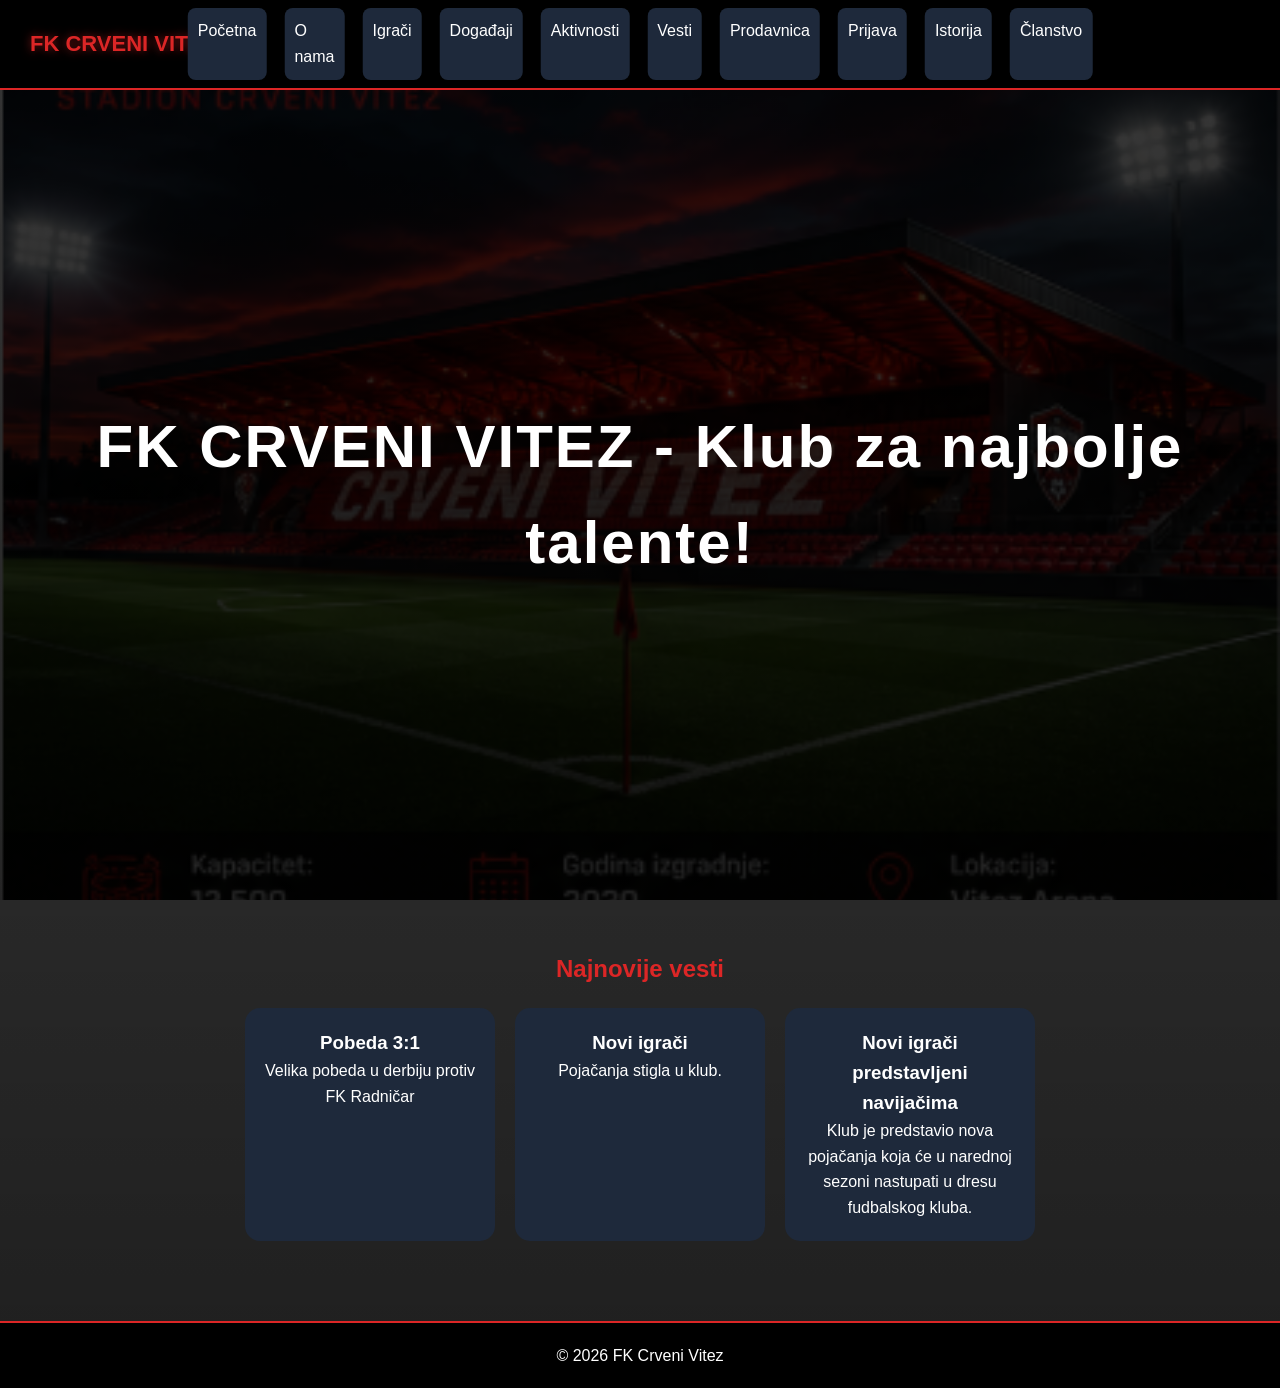
<file: index.html>
<!doctype html>
<html>
  <head>
    <title>FK Crveni Vitez</title>
    <link rel="stylesheet" href="style.css" />
    <link
      rel="icon"
      type="image/x-icon"
      href="./slike/FK Klub Vitez.png"
    />
  </head>
  <body>
    <nav>
      <div class="logo">FK CRVENI VITEZ</div>
      <ul>
        <li><a href="index.html">Početna</a></li>
        <li><a href="./o nama.html">O nama</a></li>
        <li><a href="./igraci.html">Igrači</a></li>
        <li><a href="./dogadjaji.html">Događaji</a></li>
        <li><a href="./aktivnosti.html">Aktivnosti</a></li>
        <li><a href="./vesti.html">Vesti</a></li>
        <li><a href="./prodavnica.html">Prodavnica</a></li>
        <li><a href="./prijava.html">Prijava</a></li>
        <li><a href="./istorija.html">Istorija</a></li>
        <li><a href="./clanstvo.html">Članstvo</a></li>
      </ul>
    </nav>

    <header>
      <h1>FK CRVENI VITEZ - Klub za najbolje talente!</h1>
    </header>

    <main>
      <section>
        <h2>Najnovije vesti</h2>
        <div class="cards">
          <div class="card">
            <h3>Pobeda 3:1</h3>
            <p>Velika pobeda u derbiju protiv FK Radničar</p>
          </div>
          <div class="card">
            <h3>Novi igrači</h3>
            <p>Pojačanja stigla u klub.</p>
          </div>
          <div class="card">
            <h3>Novi igrači predstavljeni navijačima</h3>
            <p>
              Klub je predstavio nova pojačanja koja će u narednoj sezoni
              nastupati u dresu fudbalskog kluba.
            </p>
          </div>
        </div>
      </section>
    </main>

    <footer>
      <p>© 2026 FK Crveni Vitez</p>
    </footer>
  </body>
</html>
</file>
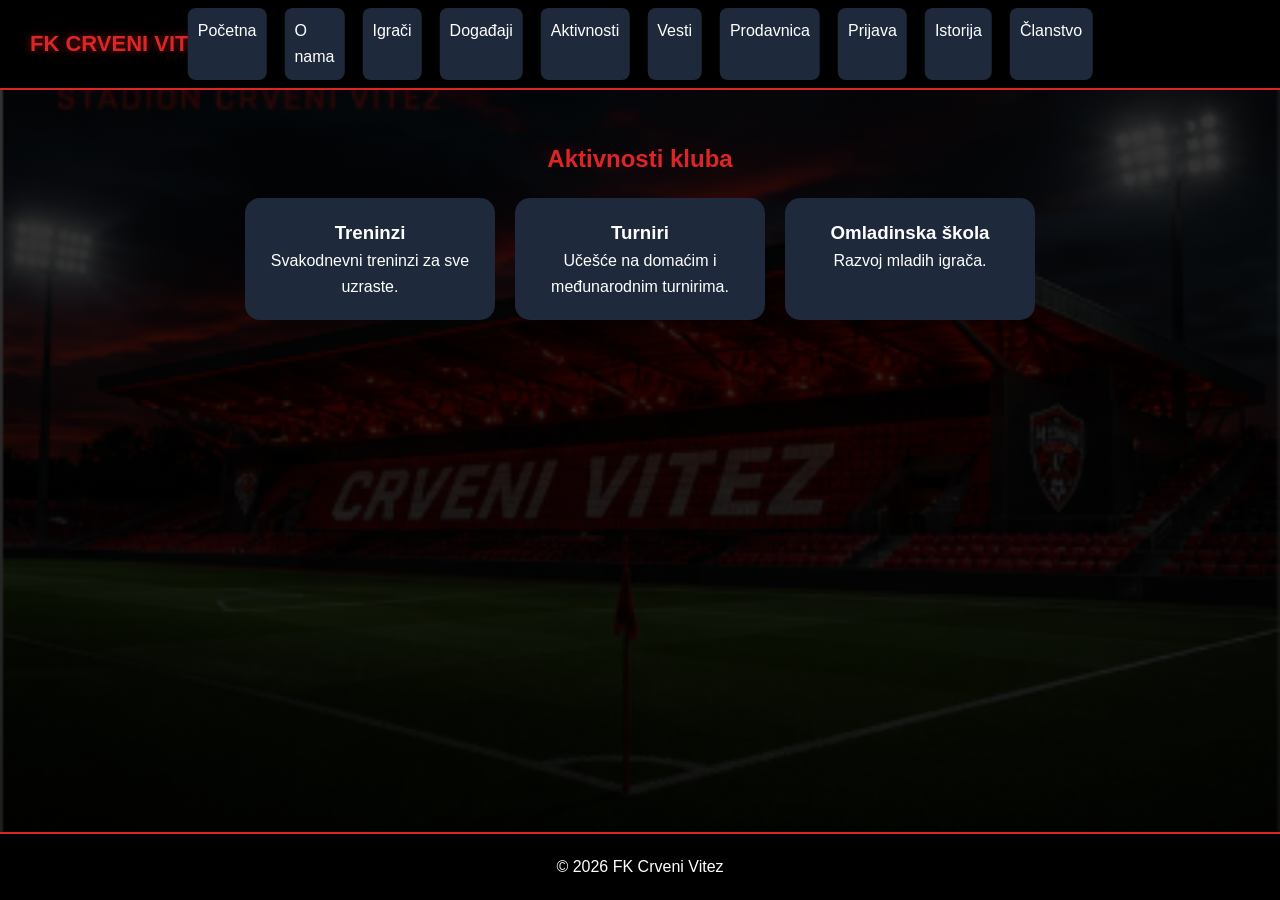
<file: aktivnosti.html>
<!doctype html>
<html>
  <head>
    <title>Aktivnosti</title>
    <link rel="stylesheet" href="style.css" />
    <link
      rel="icon"
      type="image/x-icon"
      href="./slike/FK Klub Vitez.png"
    />
  </head>
  <body>
    <nav>
      <div class="logo">FK CRVENI VITEZ</div>
      <ul>
        <li><a href="./index.html">Početna</a></li>
        <li><a href="./o nama.html">O nama</a></li>
        <li><a href="./igraci.html">Igrači</a></li>
        <li><a href="./dogadjaji.html">Događaji</a></li>
        <li><a href="aktivnosti.html">Aktivnosti</a></li>
        <li><a href="./vesti.html">Vesti</a></li>
        <li><a href="./prodavnica.html">Prodavnica</a></li>
        <li><a href="./prijava.html">Prijava</a></li>
        <li><a href="./istorija.html">Istorija</a></li>
        <li><a href="./clanstvo.html">Članstvo</a></li>
      </ul>
    </nav>

    <main>
      <section>
        <h2>Aktivnosti kluba</h2>

        <div class="cards">
          <div class="card">
            <h3>Treninzi</h3>
            <p>Svakodnevni treninzi za sve uzraste.</p>
          </div>

          <div class="card">
            <h3>Turniri</h3>
            <p>Učešće na domaćim i međunarodnim turnirima.</p>
          </div>

          <div class="card">
            <h3>Omladinska škola</h3>
            <p>Razvoj mladih igrača.</p>
          </div>
        </div>
      </section>
    </main>

    <footer>
      <p>© 2026 FK Crveni Vitez</p>
    </footer>
  </body>
</html>
</file>
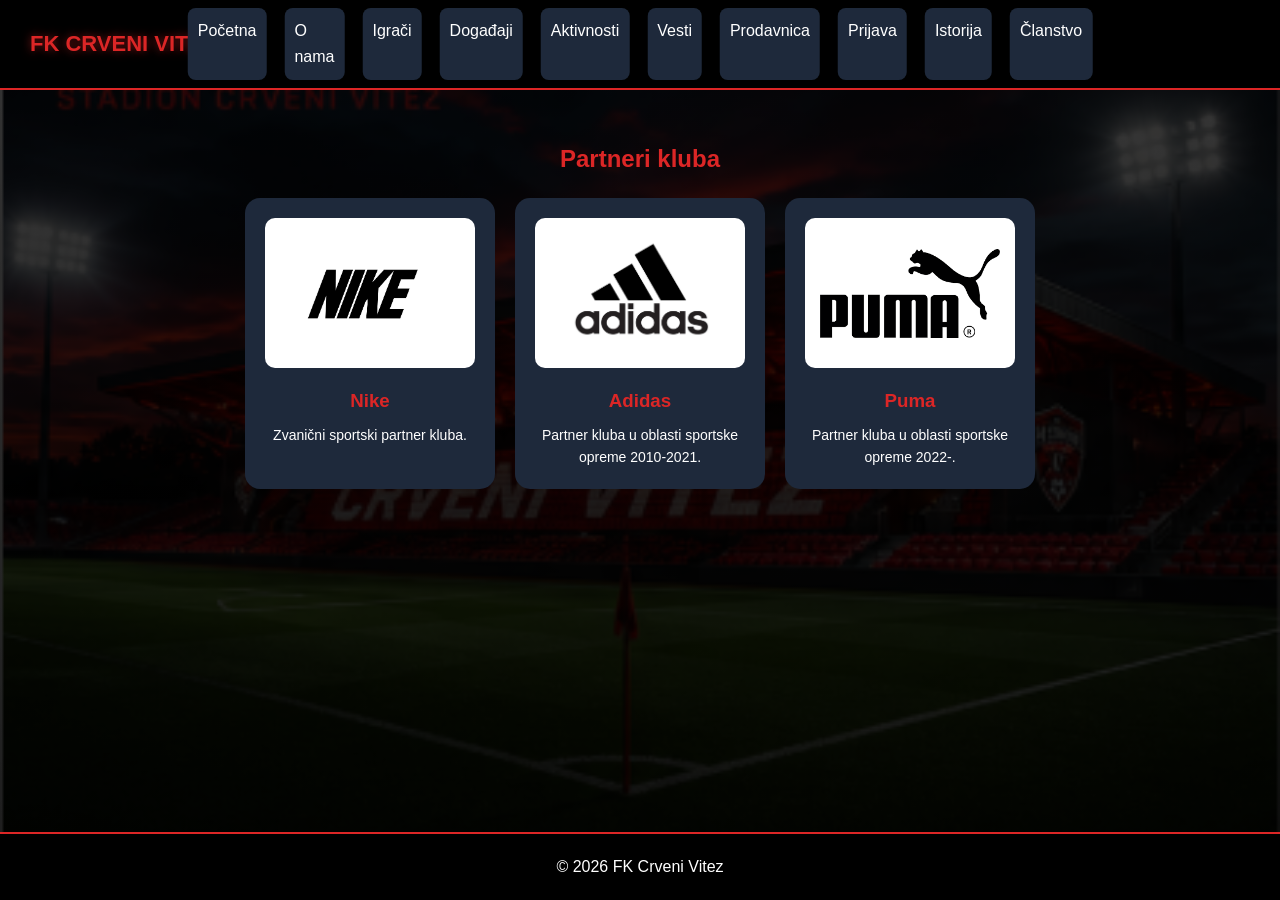
<file: clanstvo.html>
<!doctype html>
<html>
  <head>
    <title>Članstvo</title>
    <link rel="stylesheet" href="style.css" />
    <link
      rel="icon"
      type="image/x-icon"
      href="../FK Crveni Vitez/slike/FK Klub Vitez.png"
    />
  </head>
  <body>
    <nav>
      <div class="logo">FK CRVENI VITEZ</div>
      <ul>
        <li><a href="./index.html">Početna</a></li>
        <li><a href="./o nama.html">O nama</a></li>
        <li><a href="./igraci.html">Igrači</a></li>
        <li><a href="./dogadjaji.html">Događaji</a></li>
        <li><a href="./aktivnosti.html">Aktivnosti</a></li>
        <li><a href="./vesti.html">Vesti</a></li>
        <li><a href="./prodavnica.html">Prodavnica</a></li>
        <li><a href="./prijava.html">Prijava</a></li>
        <li><a href="./istorija.html">Istorija</a></li>
        <li><a href="clanstvo.html">Članstvo</a></li>
      </ul>
    </nav>

    <main>
      <section>
        <h2>Partneri kluba</h2>

        <div class="cards">
          <div class="card sponsor-card">
            <img src="./slike/Nike.jpg" alt="Nike logo" />
            <h3>Nike</h3>
            <p>Zvanični sportski partner kluba.</p>
          </div>
          <div class="card sponsor-card">
            <img src="./slike/adidas.jpg" alt="Adidas logo" />
            <h3>Adidas</h3>
            <p>Partner kluba u oblasti sportske opreme 2010-2021.</p>
          </div>
          <div class="card sponsor-card">
            <img src="./slike/Puma.png" alt="Puma logo" />
            <h3>Puma</h3>
            <p>Partner kluba u oblasti sportske opreme 2022-.</p>
          </div>
        </div>
      </section>
    </main>

    <footer>
      <p>© 2026 FK Crveni Vitez</p>
    </footer>
  </body>
</html>
</file>
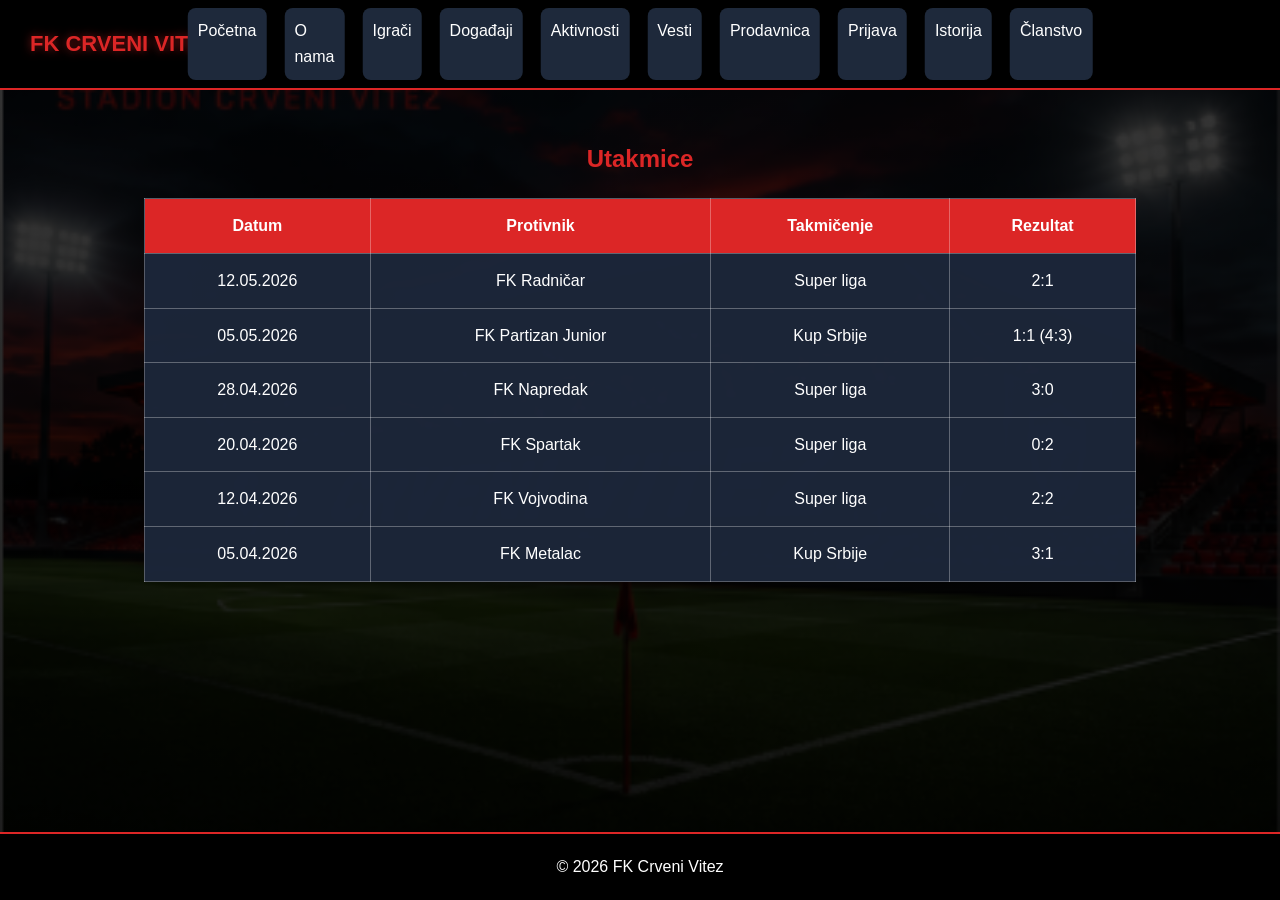
<file: dogadjaji.html>
<!doctype html>
<html>
  <head>
    <title>Događaji</title>
    <link rel="stylesheet" href="style.css" />
    <link
      rel="icon"
      type="image/x-icon"
      href="./slike/FK Klub Vitez.png"
    />
  </head>
  <body>
    <nav>
      <div class="logo">FK CRVENI VITEZ</div>
      <ul>
        <li><a href="./index.html">Početna</a></li>
        <li><a href="./o nama.html">O nama</a></li>
        <li><a href="./igraci.html">Igrači</a></li>
        <li><a href="dogadjaji.html">Događaji</a></li>
        <li><a href="./aktivnosti.html">Aktivnosti</a></li>
        <li><a href="./vesti.html">Vesti</a></li>
        <li><a href="./prodavnica.html">Prodavnica</a></li>
        <li><a href="./prijava.html">Prijava</a></li>
        <li><a href="./istorija.html">Istorija</a></li>
        <li><a href="./clanstvo.html">Članstvo</a></li>
      </ul>
    </nav>

    <main>
      <section>
        <h2>Utakmice</h2>
        <table>
          <tr>
            <th>Datum</th>
            <th>Protivnik</th>
            <th>Takmičenje</th>
            <th>Rezultat</th>
          </tr>

          <tr>
            <td>12.05.2026</td>
            <td>FK Radničar</td>
            <td>Super liga</td>
            <td>2:1</td>
          </tr>

          <tr>
            <td>05.05.2026</td>
            <td>FK Partizan Junior</td>
            <td>Kup Srbije</td>
            <td>1:1 (4:3)</td>
          </tr>

          <tr>
            <td>28.04.2026</td>
            <td>FK Napredak</td>
            <td>Super liga</td>
            <td>3:0</td>
          </tr>

          <tr>
            <td>20.04.2026</td>
            <td>FK Spartak</td>
            <td>Super liga</td>
            <td>0:2</td>
          </tr>

          <tr>
            <td>12.04.2026</td>
            <td>FK Vojvodina</td>
            <td>Super liga</td>
            <td>2:2</td>
          </tr>

          <tr>
            <td>05.04.2026</td>
            <td>FK Metalac</td>
            <td>Kup Srbije</td>
            <td>3:1</td>
          </tr>
        </table>
      </section>
    </main>

    <footer>
      <p>© 2026 FK Crveni Vitez</p>
    </footer>
  </body>
</html>
</file>
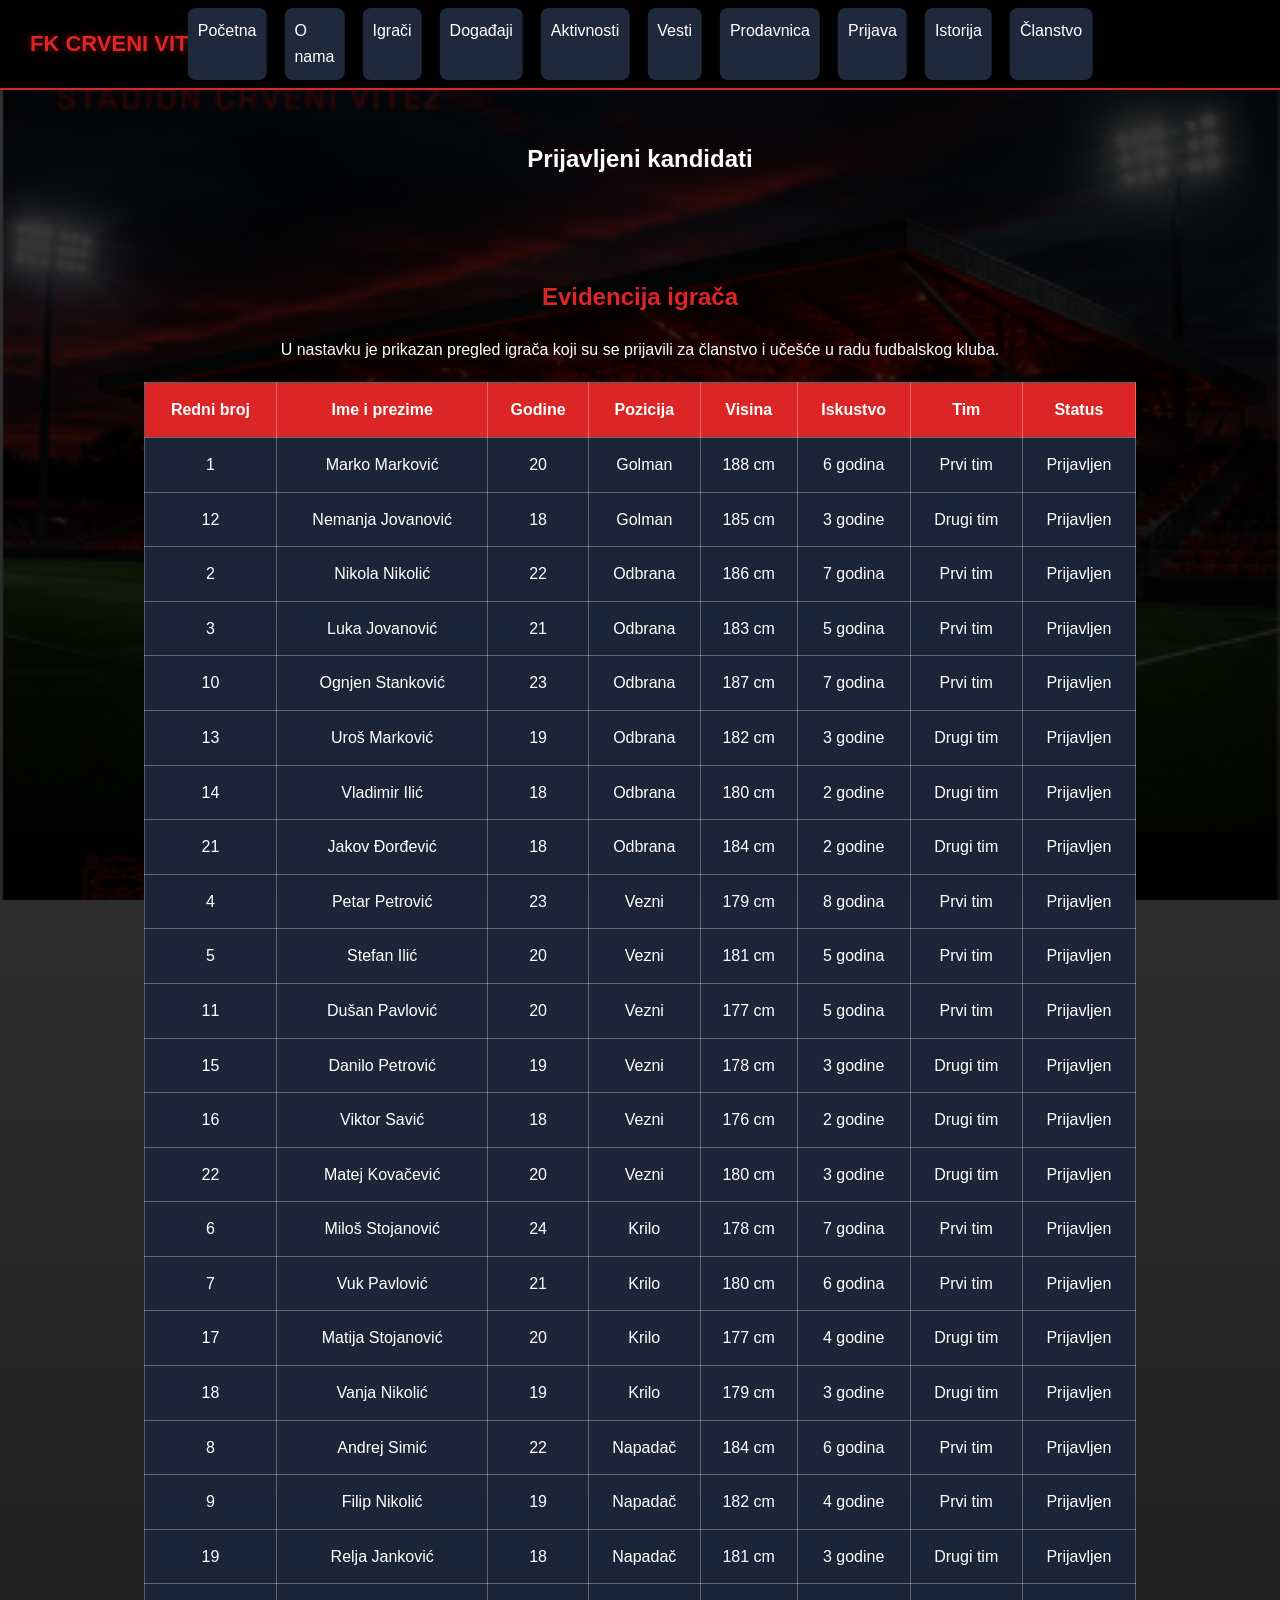
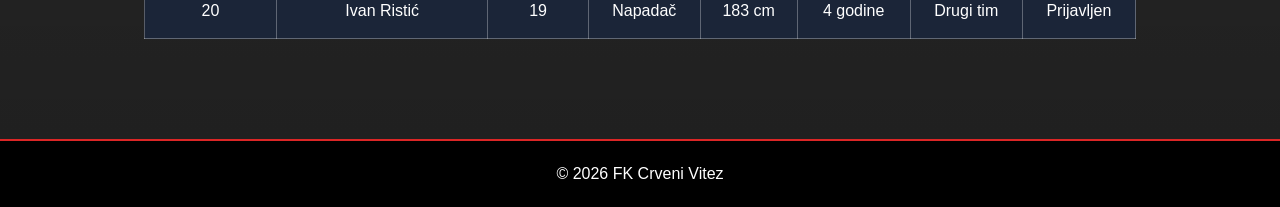
<file: igraci.html>
<!doctype html>
<html lang="sr">
  <head>
    <meta charset="UTF-8" />

    <title>Prijavljeni kandidati</title>

    <link rel="stylesheet" href="style.css" />

    <link
      rel="icon"
      type="image/x-icon"
      href="./slike/FK Klub Vitez.png"
    />
  </head>

  <body>
    <nav>
      <div class="logo">FK CRVENI VITEZ</div>
      <ul>
        <li><a href="./index.html">Početna</a></li>
        <li><a href="./o nama.html">O nama</a></li>
        <li><a href="igraci.html">Igrači</a></li>
        <li><a href="./dogadjaji.html">Događaji</a></li>
        <li><a href="./aktivnosti.html">Aktivnosti</a></li>
        <li><a href="./vesti.html">Vesti</a></li>
        <li><a href="./prodavnica.html">Prodavnica</a></li>
        <li><a href="./prijava.html">Prijava</a></li>
        <li><a href="./istorija.html">Istorija</a></li>
        <li><a href="./clanstvo.html">Članstvo</a></li>
      </ul>
    </nav>

    <section class="hero hero-dogadjaji">
      <h1>Prijavljeni kandidati</h1>
    </section>

    <main>
    <section>
      <h2>Evidencija igrača</h2>

      <p>
        U nastavku je prikazan pregled igrača koji su se prijavili za
        članstvo i učešće u radu fudbalskog kluba.
      </p>

      <table>
        <tr>
          <th>Redni broj</th>
          <th>Ime i prezime</th>
          <th>Godine</th>
          <th>Pozicija</th>
          <th>Visina</th>
          <th>Iskustvo</th>
          <th>Tim</th>
          <th>Status</th>
        </tr>
  <tr>
    <td>1</td>
    <td>Marko Marković</td>
    <td>20</td>
    <td>Golman</td>
    <td>188 cm</td>
    <td>6 godina</td>
    <td>Prvi tim</td>
    <td>Prijavljen</td>
  </tr>

  <tr>
    <td>12</td>
    <td>Nemanja Jovanović</td>
    <td>18</td>
    <td>Golman</td>
    <td>185 cm</td>
    <td>3 godine</td>
    <td>Drugi tim</td>
    <td>Prijavljen</td>
  </tr>

  <tr>
    <td>2</td>
    <td>Nikola Nikolić</td>
    <td>22</td>
    <td>Odbrana</td>
    <td>186 cm</td>
    <td>7 godina</td>
    <td>Prvi tim</td>
    <td>Prijavljen</td>
  </tr>

  <tr>
    <td>3</td>
    <td>Luka Jovanović</td>
    <td>21</td>
    <td>Odbrana</td>
    <td>183 cm</td>
    <td>5 godina</td>
    <td>Prvi tim</td>
    <td>Prijavljen</td>
  </tr>

   <tr>
    <td>10</td>
    <td>Ognjen Stanković</td>
    <td>23</td>
    <td>Odbrana</td>
    <td>187 cm</td>
    <td>7 godina</td>
    <td>Prvi tim</td>
    <td>Prijavljen</td>
  </tr>

   <tr>
    <td>13</td>
    <td>Uroš Marković</td>
    <td>19</td>
    <td>Odbrana</td>
    <td>182 cm</td>
    <td>3 godine</td>
    <td>Drugi tim</td>
    <td>Prijavljen</td>
  </tr>

  <tr>
    <td>14</td>
    <td>Vladimir Ilić</td>
    <td>18</td>
    <td>Odbrana</td>
    <td>180 cm</td>
    <td>2 godine</td>
    <td>Drugi tim</td>
    <td>Prijavljen</td>
  </tr>

    <tr>
    <td>21</td>
    <td>Jakov Đorđević</td>
    <td>18</td>
    <td>Odbrana</td>
    <td>184 cm</td>
    <td>2 godine</td>
    <td>Drugi tim</td>
    <td>Prijavljen</td>
  </tr>

  <tr>
    <td>4</td>
    <td>Petar Petrović</td>
    <td>23</td>
    <td>Vezni</td>
    <td>179 cm</td>
    <td>8 godina</td>
    <td>Prvi tim</td>
    <td>Prijavljen</td>
  </tr>

  <tr>
    <td>5</td>
    <td>Stefan Ilić</td>
    <td>20</td>
    <td>Vezni</td>
    <td>181 cm</td>
    <td>5 godina</td>
    <td>Prvi tim</td>
    <td>Prijavljen</td>
  </tr>

  <tr>
    <td>11</td>
    <td>Dušan Pavlović</td>
    <td>20</td>
    <td>Vezni</td>
    <td>177 cm</td>
    <td>5 godina</td>
    <td>Prvi tim</td>
    <td>Prijavljen</td>
  </tr>

  <tr>
    <td>15</td>
    <td>Danilo Petrović</td>
    <td>19</td>
    <td>Vezni</td>
    <td>178 cm</td>
    <td>3 godine</td>
    <td>Drugi tim</td>
    <td>Prijavljen</td>
  </tr>

   <tr>
    <td>16</td>
    <td>Viktor Savić</td>
    <td>18</td>
    <td>Vezni</td>
    <td>176 cm</td>
    <td>2 godine</td>
    <td>Drugi tim</td>
    <td>Prijavljen</td>
  </tr>

    <tr>
    <td>22</td>
    <td>Matej Kovačević</td>
    <td>20</td>
    <td>Vezni</td>
    <td>180 cm</td>
    <td>3 godine</td>
    <td>Drugi tim</td>
    <td>Prijavljen</td>
  </tr>

  <tr>
    <td>6</td>
    <td>Miloš Stojanović</td>
    <td>24</td>
    <td>Krilo</td>
    <td>178 cm</td>
    <td>7 godina</td>
    <td>Prvi tim</td>
    <td>Prijavljen</td>
  </tr>

  <tr>
    <td>7</td>
    <td>Vuk Pavlović</td>
    <td>21</td>
    <td>Krilo</td>
    <td>180 cm</td>
    <td>6 godina</td>
    <td>Prvi tim</td>
    <td>Prijavljen</td>
  </tr>

    <tr>
    <td>17</td>
    <td>Matija Stojanović</td>
    <td>20</td>
    <td>Krilo</td>
    <td>177 cm</td>
    <td>4 godine</td>
    <td>Drugi tim</td>
    <td>Prijavljen</td>
  </tr>

  <tr>
    <td>18</td>
    <td>Vanja Nikolić</td>
    <td>19</td>
    <td>Krilo</td>
    <td>179 cm</td>
    <td>3 godine</td>
    <td>Drugi tim</td>
    <td>Prijavljen</td>
  </tr>

  <tr>
    <td>8</td>
    <td>Andrej Simić</td>
    <td>22</td>
    <td>Napadač</td>
    <td>184 cm</td>
    <td>6 godina</td>
    <td>Prvi tim</td>
    <td>Prijavljen</td>
  </tr>

  <tr>
    <td>9</td>
    <td>Filip Nikolić</td>
    <td>19</td>
    <td>Napadač</td>
    <td>182 cm</td>
    <td>4 godine</td>
    <td>Prvi tim</td>
    <td>Prijavljen</td>
  </tr>

  <tr>
    <td>19</td>
    <td>Relja Janković</td>
    <td>18</td>
    <td>Napadač</td>
    <td>181 cm</td>
    <td>3 godine</td>
    <td>Drugi tim</td>
    <td>Prijavljen</td>
  </tr>

  <tr>
    <td>20</td>
    <td>Ivan Ristić</td>
    <td>19</td>
    <td>Napadač</td>
    <td>183 cm</td>
    <td>4 godine</td>
    <td>Drugi tim</td>
    <td>Prijavljen</td>
  </tr>
</table>
</main>
    <footer>
      <p>© 2026 FK Crveni Vitez</p>
    </footer>
  </body>
</html>
</file>
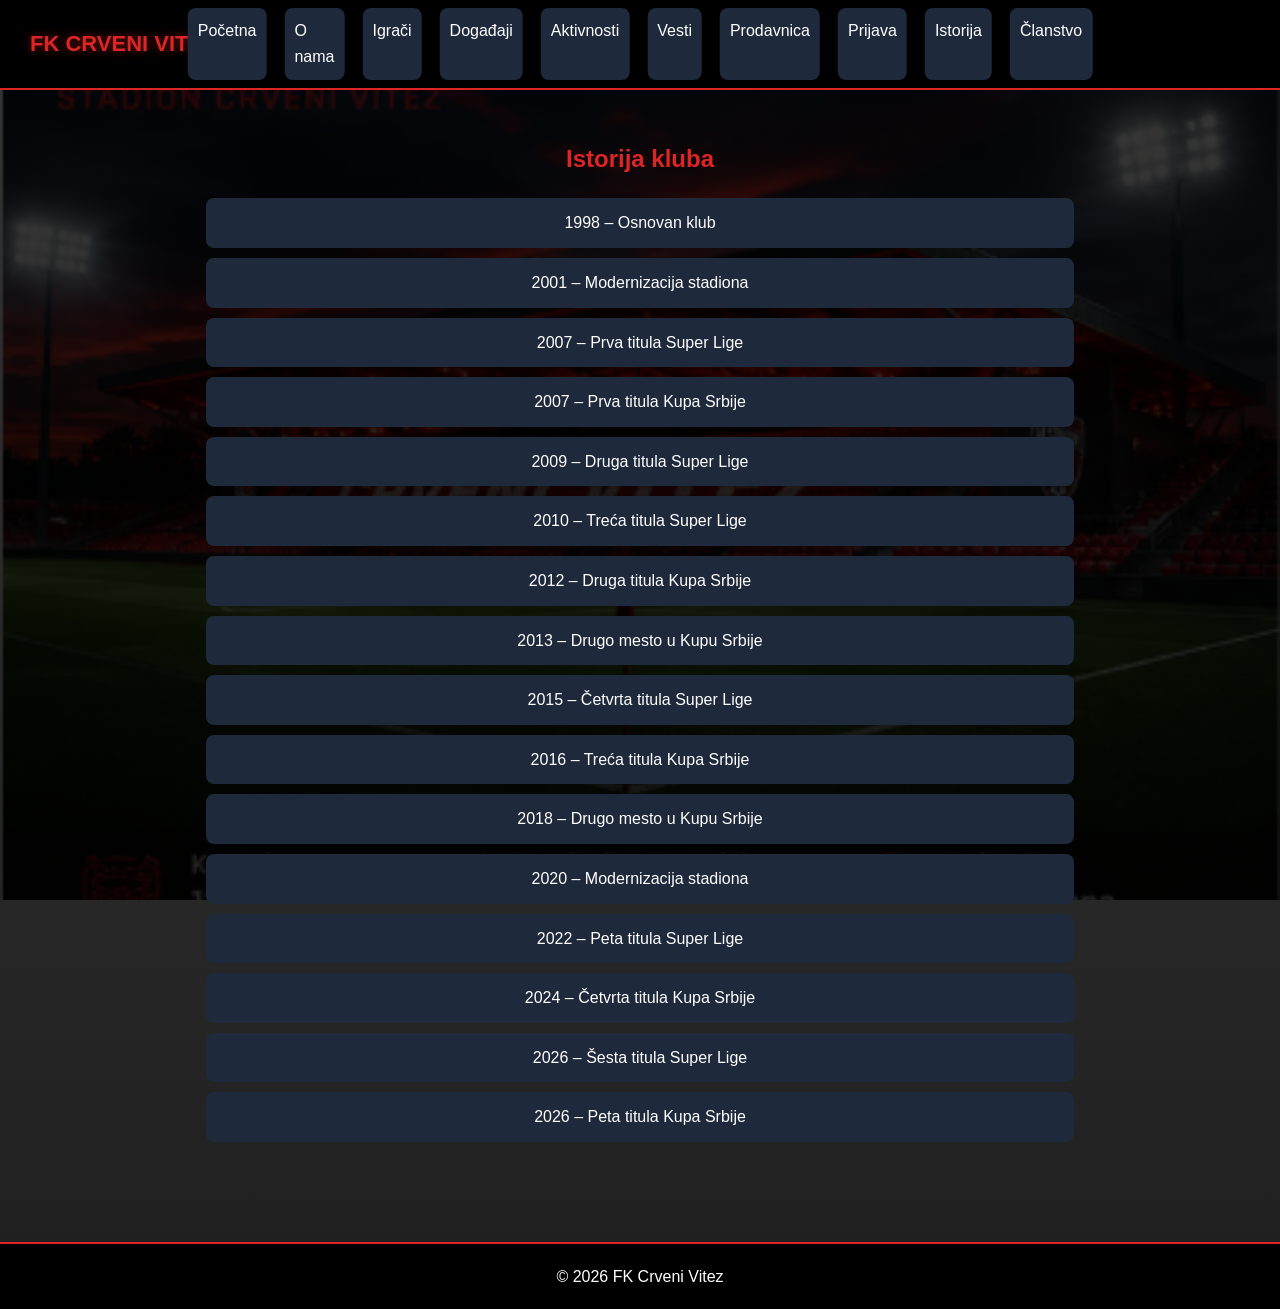
<file: istorija.html>
<!doctype html>
<html>
  <head>
    <title>Istorija</title>
    <link rel="stylesheet" href="style.css" />
    <link
      rel="icon"
      type="image/x-icon"
      href="./slike/FK Klub Vitez.png"
    />
  </head>
  <body>
    <nav>
      <div class="logo">FK CRVENI VITEZ</div>
      <ul>
        <li><a href="./index.html">Početna</a></li>
        <li><a href="./o nama.html">O nama</a></li>
        <li><a href="./igraci.html">Igrači</a></li>
        <li><a href="./dogadjaji.html">Događaji</a></li>
        <li><a href="./aktivnosti.html">Aktivnosti</a></li>
        <li><a href="./vesti.html">Vesti</a></li>
        <li><a href="./prodavnica.html">Prodavnica</a></li>
        <li><a href="./prijava.html">Prijava</a></li>
        <li><a href="istorija.html">Istorija</a></li>
        <li><a href="./clanstvo.html">Članstvo</a></li>
      </ul>
    </nav>

    <main>
      <section class="istorija">
        <h2>Istorija kluba</h2>

        <ul>
          <li>1998 – Osnovan klub</li>
          <li>2001 – Modernizacija stadiona</li>
          <li>2007 – Prva titula Super Lige</li>
          <li>2007 – Prva titula Kupa Srbije</li>
          <li>2009 – Druga titula Super Lige</li>
          <li>2010 – Treća titula Super Lige</li>
          <li>2012 – Druga titula Kupa Srbije</li>
          <li>2013 – Drugo mesto u Kupu Srbije</li>
          <li>2015 – Četvrta titula Super Lige</li>
          <li>2016 – Treća titula Kupa Srbije</li>
          <li>2018 – Drugo mesto u Kupu Srbije</li>
          <li>2020 – Modernizacija stadiona</li>
          <li>2022 – Peta titula Super Lige</li>
          <li>2024 – Četvrta titula Kupa Srbije</li>
          <li>2026 – Šesta titula Super Lige</li>
          <li>2026 – Peta titula Kupa Srbije</li>
        </ul>
      </section>
    </main>

    <footer>
      <p>© 2026 FK Crveni Vitez</p>
    </footer>
  </body>
</html>
</file>
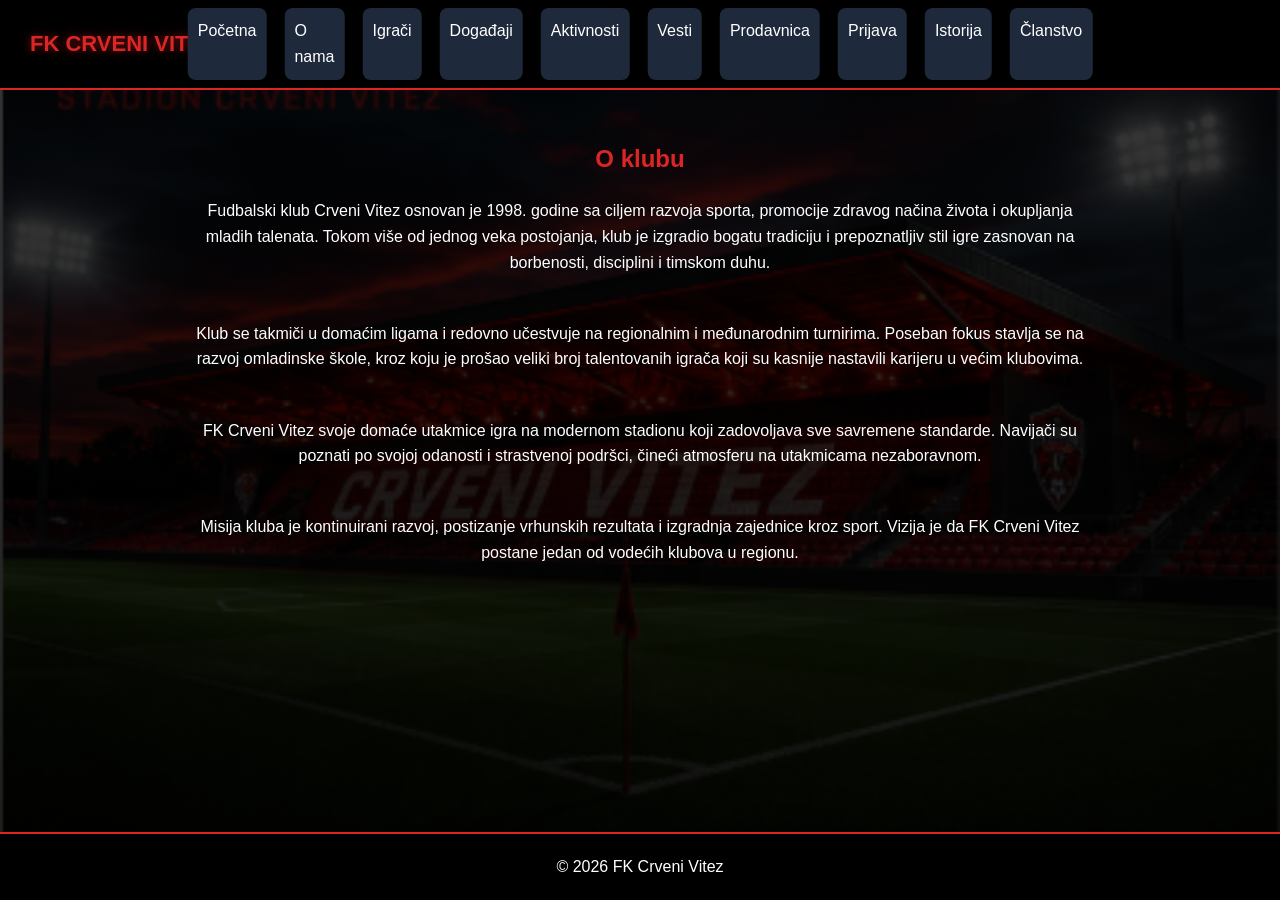
<file: o nama.html>
<!doctype html>
<html>
  <head>
    <title>O nama</title>
    <link rel="stylesheet" href="style.css" />
    <link
      rel="icon"
      type="image/x-icon"
      href="../FK Crveni Vitez/slike/FK Klub Vitez.png"
    />
  </head>
  <body>
    <nav>
      <div class="logo">FK CRVENI VITEZ</div>
      <ul>
          <li><a href="./index.html">Početna</a></li>
          <li><a href="o nama.html">O nama</a></li>
          <li><a href="./igraci.html">Igrači</a></li>
          <li><a href="./dogadjaji.html">Događaji</a></li>
          <li><a href="./aktivnosti.html">Aktivnosti</a></li>
          <li><a href="./vesti.html">Vesti</a></li>
          <li><a href="./prodavnica.html">Prodavnica</a></li>
          <li><a href="./prijava.html">Prijava</a></li>
          <li><a href="./istorija.html">Istorija</a></li>
          <li><a href="./clanstvo.html">Članstvo</a></li>
        </ul>
    </nav>

    <main>
      <section>
        <h2>O klubu</h2>
        <p>
          Fudbalski klub Crveni Vitez osnovan je 1998. godine sa ciljem razvoja
          sporta, promocije zdravog načina života i okupljanja mladih talenata.
          Tokom više od jednog veka postojanja, klub je izgradio bogatu
          tradiciju i prepoznatljiv stil igre zasnovan na borbenosti, disciplini
          i timskom duhu.
        </p>

        <br />

        <p>
          Klub se takmiči u domaćim ligama i redovno učestvuje na regionalnim i
          međunarodnim turnirima. Poseban fokus stavlja se na razvoj omladinske
          škole, kroz koju je prošao veliki broj talentovanih igrača koji su
          kasnije nastavili karijeru u većim klubovima.
        </p>

        <br />

        <p>
          FK Crveni Vitez svoje domaće utakmice igra na modernom stadionu koji
          zadovoljava sve savremene standarde. Navijači su poznati po svojoj
          odanosti i strastvenoj podršci, čineći atmosferu na utakmicama
          nezaboravnom.
        </p>

        <br />

        <p>
          Misija kluba je kontinuirani razvoj, postizanje vrhunskih rezultata i
          izgradnja zajednice kroz sport. Vizija je da FK Crveni Vitez postane
          jedan od vodećih klubova u regionu.
        </p>
      </section>
    </main>

    <footer>
      <p>© 2026 FK Crveni Vitez</p>
    </footer>
  </body>
</html>
</file>
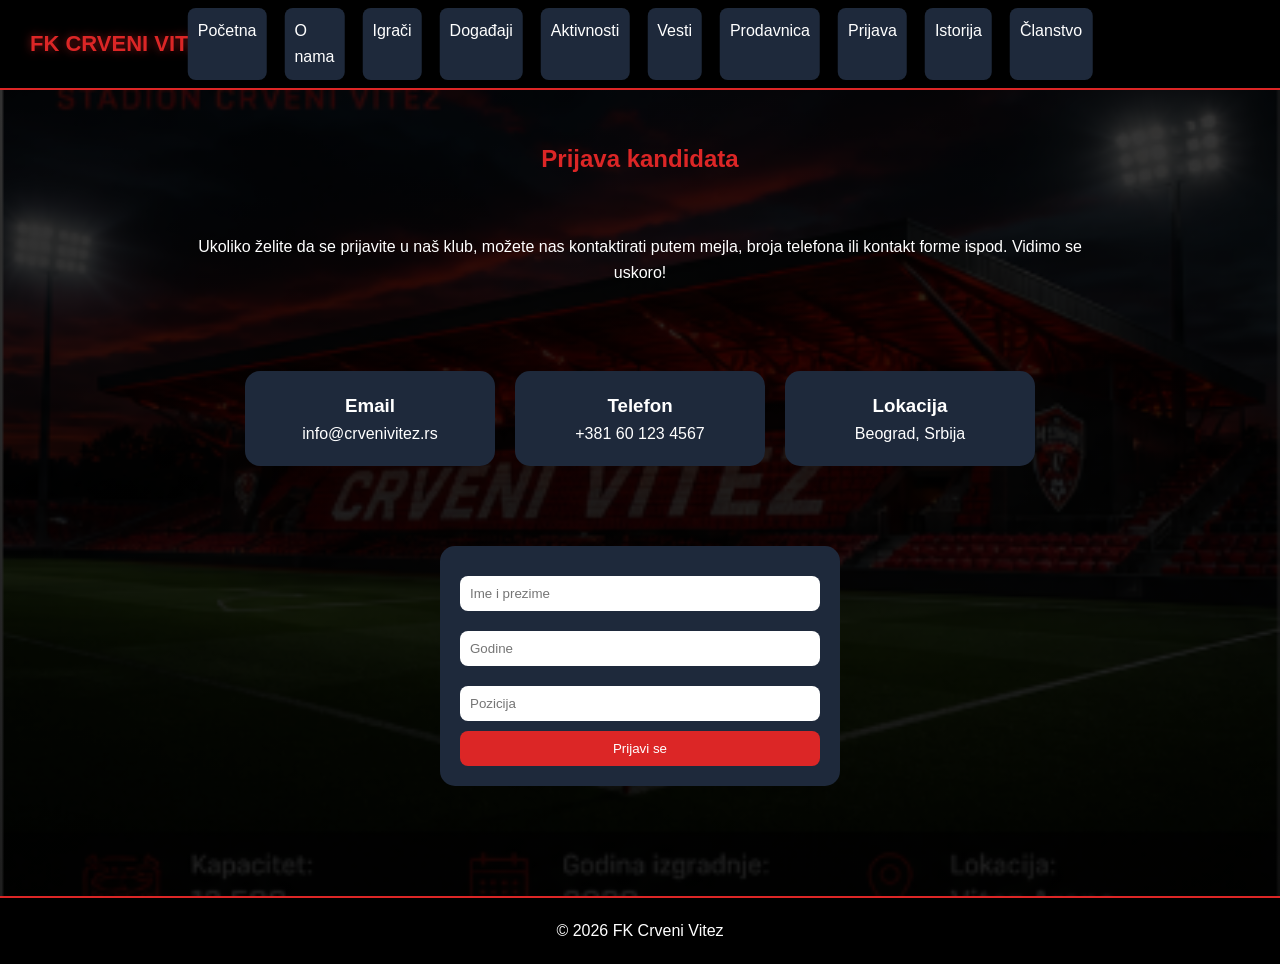
<file: prijava.html>
<!doctype html>
<html>
  <head>
    <title>Prijava</title>
    <link rel="stylesheet" href="style.css" />
    <link
      rel="icon"
      type="image/x-icon"
      href="./slike/FK Klub Vitez.png"
    />
  </head>
  <body>
    <nav>
      <div class="logo">FK CRVENI VITEZ</div><br>
      </div>
      <ul>
        <li><a href="./index.html">Početna</a></li>
        <li><a href="./o nama.html">O nama</a></li>
        <li><a href="./igraci.html">Igrači</a></li>
        <li><a href="./dogadjaji.html">Događaji</a></li>
        <li><a href="./aktivnosti.html">Aktivnosti</a></li>
        <li><a href="./vesti.html">Vesti</a></li>
        <li><a href="./prodavnica.html">Prodavnica</a></li>
        <li><a href="prijava.html">Prijava</a></li>
        <li><a href="./istorija.html">Istorija</a></li>
        <li><a href="./clanstvo.html">Članstvo</a></li>
      </ul>
    </nav>

<main>
    <section>
      <h2>Prijava kandidata</h2><br>
      <p>Ukoliko želite da se prijavite u naš klub, možete nas kontaktirati putem mejla, broja telefona ili kontakt forme ispod. Vidimo se uskoro!</p>
<br>
<section>

  <div class="cards">

    <div class="card">
      <h3>Email</h3>
      <p>info@crvenivitez.rs</p>
    </div>

    <div class="card">
      <h3>Telefon</h3>
      <p>+381 60 123 4567</p>
    </div>

    <div class="card">
      <h3>Lokacija</h3>
      <p>Beograd, Srbija</p>
    </div>

  </div>
</section>
      <form>
        <input type="text" placeholder="Ime i prezime" required />
        <input type="number" placeholder="Godine" />
        <input type="text" placeholder="Pozicija" />
        <button>Prijavi se</button>
      </form>
    </section>
    </main>

    <footer>
      <p>© 2026 FK Crveni Vitez</p>
    </footer>
  </body>
</html>
</file>
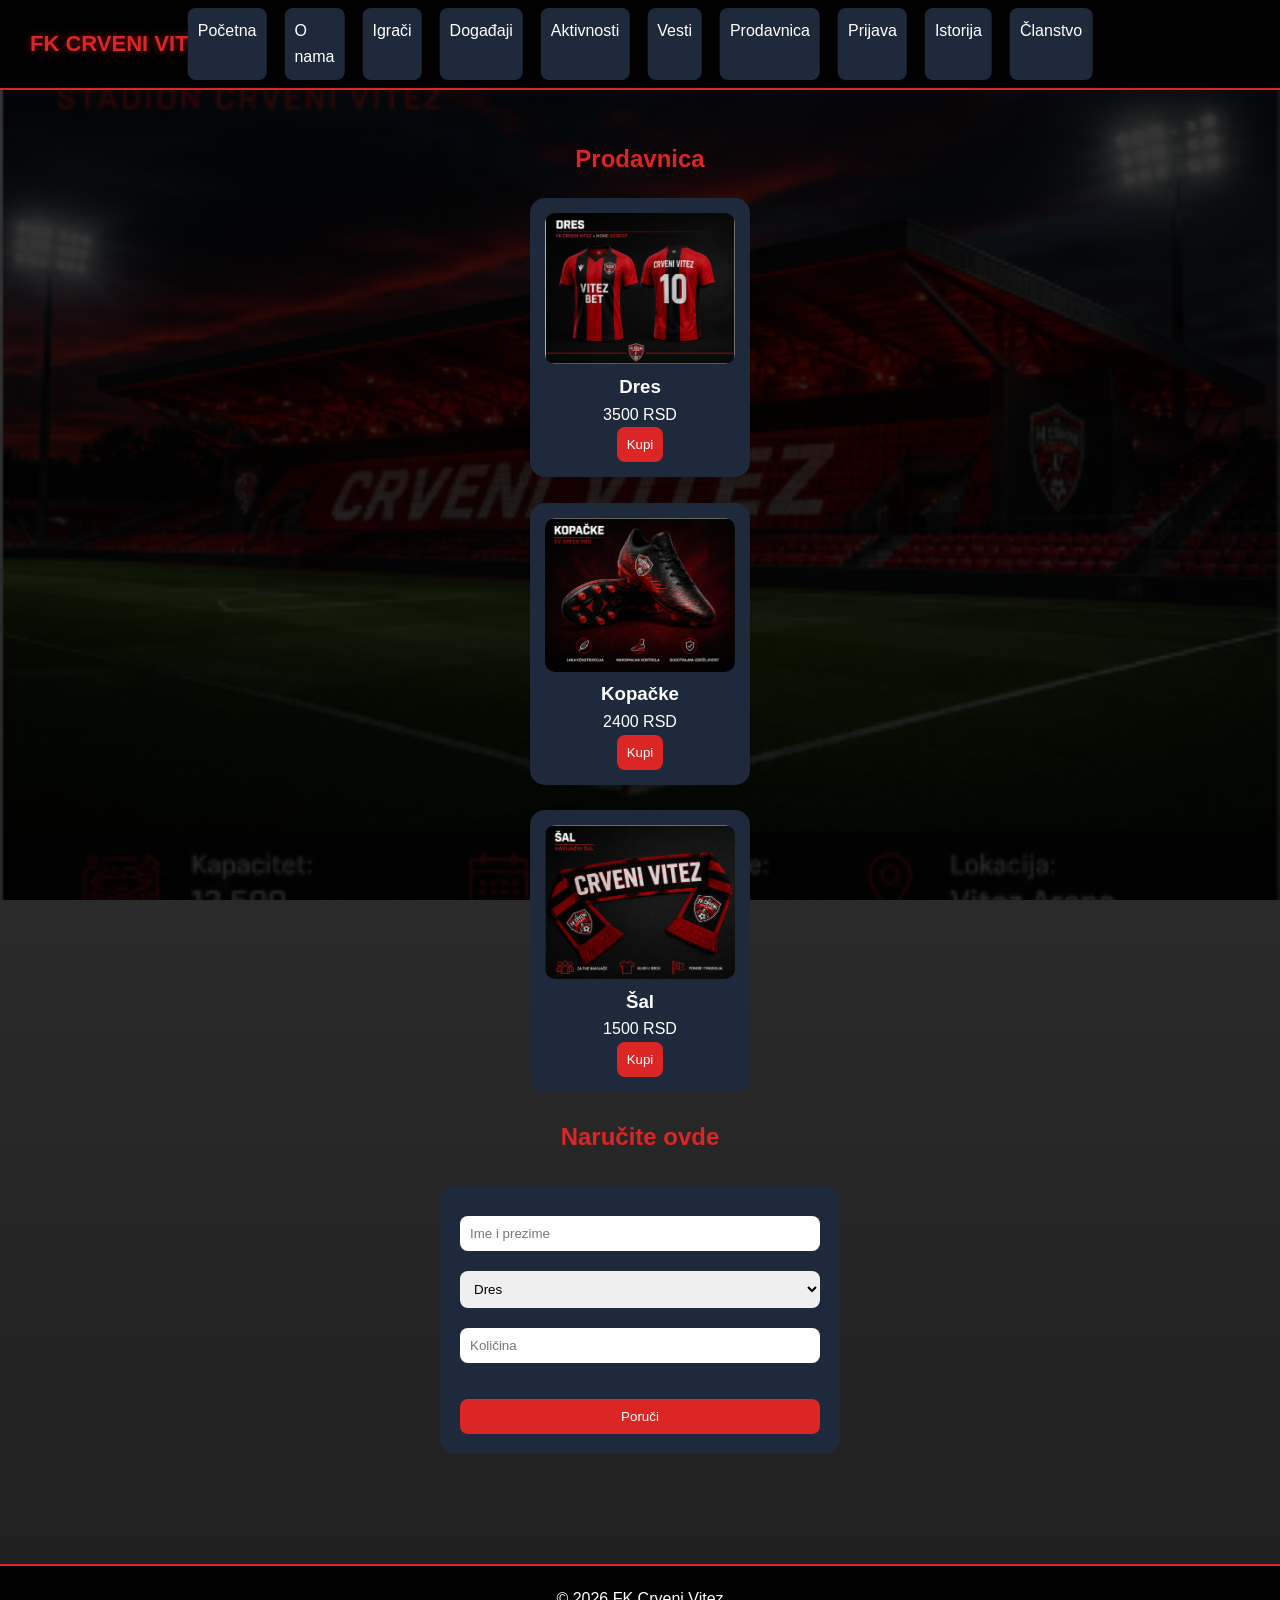
<file: prodavnica.html>
<!doctype html>
<html>
  <head>
    <title>Prodavnica</title>
    <link rel="stylesheet" href="style.css" />
    <link
      rel="icon"
      type="image/x-icon"
      href="./slike/FK Klub Vitez.png"
    />
  </head>
  <body>
    <nav>
      <div class="logo">FK CRVENI VITEZ</div>
      <ul>
        <li><a href="./index.html">Početna</a></li>
        <li><a href="./o nama.html">O nama</a></li>
        <li><a href="./igraci.html">Igrači</a></li>
        <li><a href="./dogadjaji.html">Događaji</a></li>
        <li><a href="./aktivnosti.html">Aktivnosti</a></li>
        <li><a href="./vesti.html">Vesti</a></li>
        <li><a href="prodavnica.html">Prodavnica</a></li>
        <li><a href="./prijava.html">Prijava</a></li>
        <li><a href="./istorija.html">Istorija</a></li>
        <li><a href="./clanstvo.html">Članstvo</a></li>
      </ul>
    </nav>

    <main>
      <section>
        <h2>Prodavnica</h2>

        <div class="shop">
          <div class="product">
            <img src="./slike/Dres.png" />
            <h3>Dres</h3>
            <p>3500 RSD</p>
            <button>Kupi</button>
          </div>
        </div>

        <br />

        <div class="shop">
          <div class="product">
            <img src="./slike/Kopačke.png" />
            <h3>Kopačke</h3>
            <p>2400 RSD</p>
            <button>Kupi</button>
          </div>
        </div>

        <br />

        <div class="shop">
          <div class="product">
            <img src="./slike/Šal.png" />
            <h3>Šal</h3>
            <p>1500 RSD</p>
            <button>Kupi</button>
          </div>
        </div>

        <br />
        <h2>Naručite ovde</h2>

        <form>
          <input type="text" placeholder="Ime i prezime" required />
          <select>
            <option>Dres</option>
            <option>Kopačke</option>
            <option>Šal</option>
            <option>Karta</option>
          </select>
          <input type="number" placeholder="Količina" />
          <br />
          <button>Poruči</button>
        </form>
      </section>
    </main>

    <footer>
      <p>© 2026 FK Crveni Vitez</p>
    </footer>
  </body>
</html>
</file>
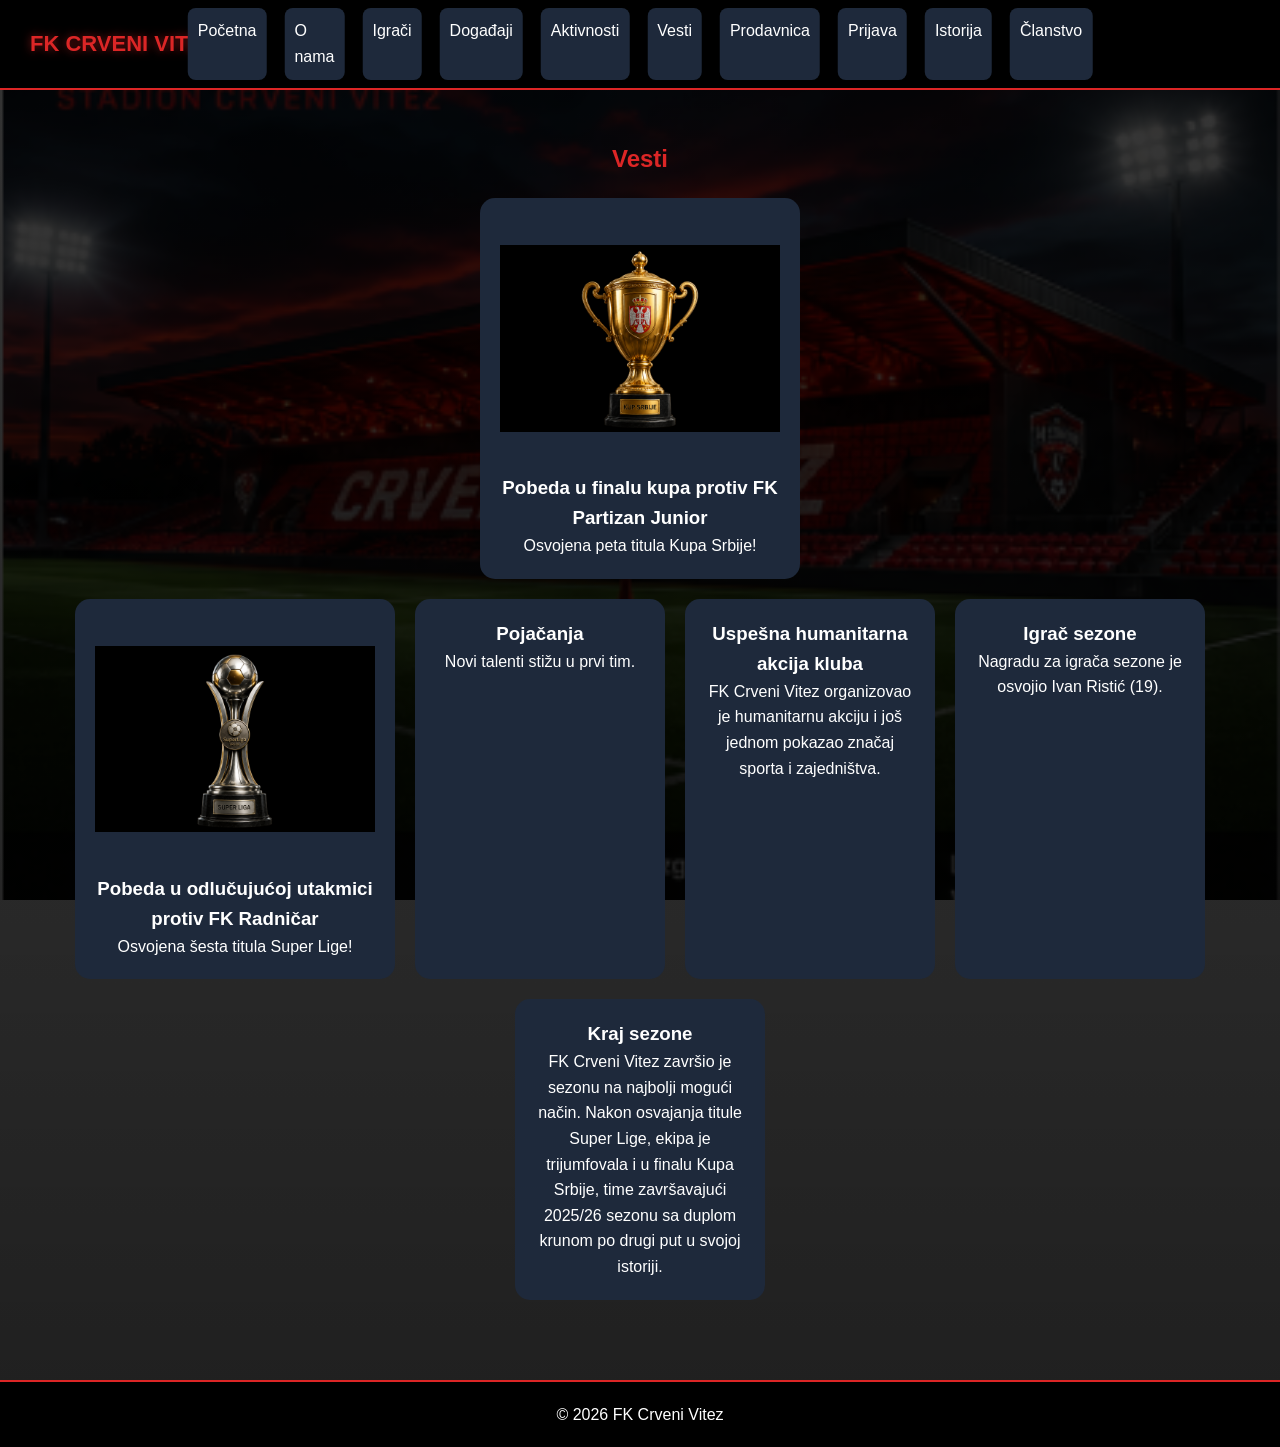
<file: vesti.html>
<!doctype html>
<html>
  <head>
    <title>Vesti</title>
    <link rel="stylesheet" href="style.css" />
    <link
      rel="icon"
      type="image/x-icon"
      href="./slike/FK Klub Vitez.png"
    />
  </head>
  <body>
    <nav>
      <div class="logo">FK CRVENI VITEZ</div>
      <ul>
        <li><a href="./index.html">Početna</a></li>
        <li><a href="./o nama.html">O nama</a></li>
        <li><a href="./igraci.html">Igrači</a></li>
        <li><a href="./dogadjaji.html">Događaji</a></li>
        <li><a href="./aktivnosti.html">Aktivnosti</a></li>
        <li><a href="vesti.html">Vesti</a></li>
        <li><a href="./prodavnica.html">Prodavnica</a></li>
        <li><a href="./prijava.html">Prijava</a></li>
        <li><a href="./istorija.html">Istorija</a></li>
        <li><a href="./clanstvo.html">Članstvo</a></li>
      </ul>
    </nav>

    <main>
    <section>
      <h2>Vesti</h2>

      <div class="cards">
        <div class="card trofej">
          <img src="./slike/Kup Srbije.png" />
          <h3>Pobeda u finalu kupa protiv FK Partizan Junior</h3>
          <p>Osvojena peta titula Kupa Srbije!</p>
        </div>

        <div class="cards">
        <div class="card trofej">
          <img src="./slike/Super Liga.png" />
          <h3>Pobeda u odlučujućoj utakmici protiv FK Radničar</h3>
          <p>Osvojena šesta titula Super Lige!</p>
        </div>

        <div class="card">
          <h3>Pojačanja</h3>
          <p>Novi talenti stižu u prvi tim.</p>
        </div>

        <div class="card">
          <h3>Uspešna humanitarna akcija kluba</h3>
          <p>FK Crveni Vitez organizovao je humanitarnu akciju i još jednom pokazao značaj sporta i zajedništva.</p>
        </div>

        <div class="card">
          <h3>Igrač sezone</h3>
          <p>Nagradu za igrača sezone je osvojio Ivan Ristić (19).</p>
        </div>

        <div class="card">
          <h3>Kraj sezone</h3>
          <p>FK Crveni Vitez završio je sezonu na najbolji mogući način.
            Nakon osvajanja titule Super Lige, ekipa je trijumfovala i u finalu Kupa Srbije,
            time završavajući 2025/26 sezonu sa duplom krunom po drugi put u svojoj istoriji.</p>
        </div>
      </div>
    </section>
    </main>

    <footer>
      <p>© 2026 FK Crveni Vitez</p>
    </footer>
  </body>
</html>
</file>
<file: style.css>
:root {
  --crvena: #dc2626;
  --tamna: #0f172a;
  --siva: #1e293b;
  --svetla: #334155;
  --bela: #ffffff;
  --plava: #38bdf8;
}

* {
  margin: 0;
  padding: 0;
  box-sizing: border-box;
  font-family: 'Segoe UI', sans-serif;
}

body {
  background:
    linear-gradient(rgba(0,0,0,0.78), rgba(0,0,0,0.88)),
    url("./slike/Stadion.png") center center / cover fixed;
  color: var(--bela);
  line-height: 1.6;
  min-height: 100vh;
  display: flex;
  flex-direction: column;
}

main {
  flex: 1;
}

nav {
  position: relative;
  background: black;
  padding: 15px 30px;
  height: 90px;
  display: flex;
  align-items: center;
  border-bottom: 2px solid var(--crvena);
}

.logo {
  font-size: 22px;
  font-weight: bold;
  color: var(--crvena);
  text-shadow: 0 0 10px rgba(220,38,38,0.6);
}

nav ul {
  list-style: none;
  display: flex;
  gap: 18px;
  position: absolute;
  left: 50%;
  transform: translateX(-50%);
}

nav ul li {
  margin-left: 0;
}

nav a {
  color: var(--bela);
  text-decoration: none;
  transition: 0.3s;
  font-weight: 500;
}

nav a:hover {
  color: var(--plava);
}

header {
  height: 90vh;
  display: flex;
  justify-content: center;
  align-items: center;
  text-align: center;
}

header h1 {
  font-size: 60px;
  letter-spacing: 2px;
}

section {
  padding: 50px 20px;
  text-align: center;
}

h2 {
  margin-bottom: 20px;
  color: var(--crvena);
}

.istorija ul {
  list-style: none;
  padding: 0;
  margin: 20px auto;
}

.istorija li {
  width: 70%;
  margin: 10px auto;
  padding: 12px;
  background: var(--siva);
  border-radius: 8px;
  text-align: center;
}

.cards {
  display: flex;
  gap: 20px;
  justify-content: center;
  flex-wrap: wrap;
}

.card {
  background: var(--siva);
  padding: 20px;
  border-radius: 15px;
  width: 250px;
  transition: 0.3s;
}

.card:hover {
  transform: translateY(-10px);
  background: var(--svetla);
  box-shadow: 0 0 20px rgba(220,38,38,0.6);
}

.sponsor-card {
  text-align: center;
}

.sponsor-card img {
  width: 100%;
  height: 150px;
  object-fit: contain;
  background: white;
  border-radius: 10px;
  padding: 15px;
  margin-bottom: 10px;
}

.sponsor-card h3 {
  color: var(--crvena);
  margin-bottom: 8px;
}

.sponsor-card p {
  font-size: 14px;
}

.sponsor-card:hover {
  transform: translateY(-10px);
  background: var(--svetla);
  box-shadow: 0 0 20px rgba(220,38,38,0.6);
}

.trofej {
  width: 320px;
  text-align: center;
}

.trofej img {
  width: 100%;
  height: 240px;
  object-fit: contain;
  display: block;
  margin-bottom: 15px;
}

.shop {
  display: flex;
  gap: 20px;
  justify-content: center;
  flex-wrap: wrap;
}

.product {
  background: var(--siva);
  padding: 15px;
  border-radius: 15px;
  width: 220px;
  text-align: center;
  transition: 0.3s;
}

.product img {
  width: 100%;
  border-radius: 10px;
}

.product:hover {
  transform: scale(1.05);
  box-shadow: 0 0 20px rgba(220,38,38,0.7);
}

form {
  max-width: 400px;
  margin: 30px auto;
  display: flex;
  flex-direction: column;
  background: var(--siva);
  padding: 20px;
  border-radius: 15px;
}

input, select {
  margin: 10px 0;
  padding: 10px;
  border-radius: 8px;
  border: none;
}

input:focus, select:focus {
  outline: 2px solid var(--crvena);
}

button {
  padding: 10px;
  background: var(--crvena);
  border: none;
  color: white;
  border-radius: 8px;
  cursor: pointer;
  transition: 0.3s;
}

button:hover {
  background: var(--plava);
}

table {
  width: 80%;
  margin: 20px auto;
  border-collapse: collapse;
  background: rgba(15, 23, 42, 0.9);
}

th {
  background: var(--crvena);
  color: var(--bela);
  font-weight: bold;
}

th, td {
  padding: 14px 10px;
  border: 1px solid rgba(255, 255, 255, 0.3);
  text-align: center;
}

td {
  background: rgba(30, 41, 59, 0.85);
}

tr:hover td{
  background: var(--svetla);
}

.team-title td {
  background: var(--crvena);
  color: white;
  font-weight: bold;
  font-size: 18px;
  padding: 15px;
}

.team-title:hover td {
  background: var(--crvena);
}

section > p {
  max-width: 900px;
  margin: 10px auto;
}

ul {
  list-style: none;
  padding: 0;
}

ul li {
  margin: 10px 0;
  background: var(--siva);
  padding: 10px;
  border-radius: 8px;
}

footer {
  text-align: center;
  padding: 20px;
  background: black;
  border-top: 2px solid var(--crvena);
  margin-top: 30px;
}

@media (max-width: 768px) {

  nav {
    flex-direction: column;
    text-align: center;
  }

  nav ul {
    flex-direction: column;
    margin-top: 10px;
  }

  nav ul li {
    margin: 10px 0;
  }

  header h1 {
    font-size: 35px;
  }

  .cards, .shop {
    flex-direction: column;
    align-items: center;
  }

   table {
    width: 100%;
    font-size: 13px;
  }

  th, td {
    padding: 8px 5px;
  }
}
</file>
